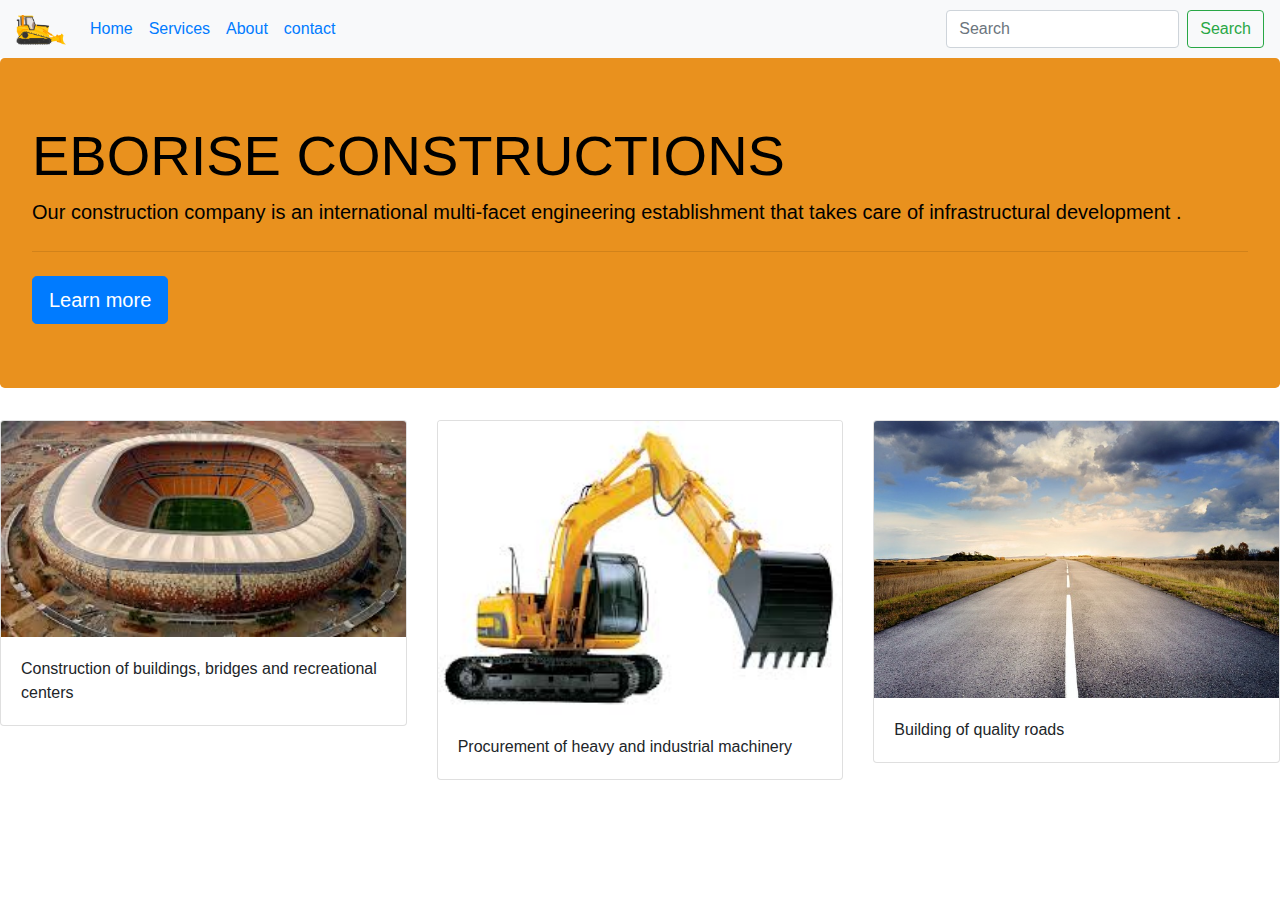
<file: index.html>
<!DOCTYPE html>
<html lang="en">
<head>
    <meta charset="UTF-8">
    <meta name="viewport" content="width=device-width, initial-scale=1.0">
    <meta http-equiv="X-UA-Compatible" content="ie=edge">
    <title>Bootstrap</title>
    <link rel="stylesheet" href="css/bootstrap.min.css">
    <link rel="stylesheet" href="css/style.css">
    <link rel="stylesheet" href="https://stackpath.bootstrapcdn.com/bootstrap/4.3.1/css/bootstrap.min.css" integrity="sha384-ggOyR0iXCbMQv3Xipma34MD+dH/1fQ784/j6cY/iJTQUOhcWr7x9JvoRxT2MZw1T" crossorigin="anonymous">
<script src="https://stackpath.bootstrapcdn.com/bootstrap/4.3.1/js/bootstrap.min.js" integrity="sha384-JjSmVgyd0p3pXB1rRibZUAYoIIy6OrQ6VrjIEaFf/nJGzIxFDsf4x0xIM+B07jRM" crossorigin="anonymous"></script>
</head>
<body>
  
    <nav class="navbar navbar-expand-lg navbar-blue bg-light">
        <a class="navbar-brand" href="#">
            <img src="images/kisscc0-caterpillar-inc-bulldozer-excavator-heavy-machine-bulldozer-3-5b75100c9f9b31.7017121415343984766538.png" 
            alt="tv3 logo">
        </a>
        <button class="navbar-toggler" type="button" data-toggle="collapse" data-target="#navbarSupportedContent" aria-controls="navbarSupportedContent" aria-expanded="false" aria-label="Toggle navigation">
          <span class="navbar-toggler-icon"></span>
        </button>
      
        <div class="collapse navbar-collapse" id="navbarSupportedContent">
          <ul class="navbar-nav mr-auto">
            <li class="nav-item active">
              <a class="nav-link" href="#">Home <span class="sr-only">(current)</span></a>
            </li>
            
            <li class="nav-item">
                <a class="nav-link" href="services.html">Services</a>
              </li>
              <li class="nav-item">
                <a class="nav-link" href="about.html">About</a>
              </li>
            <li class="nav-item dropdown d-none">
              <a class="nav-link dropdown-toggle" href="#" id="navbarDropdown" role="button" data-toggle="dropdown" aria-haspopup="true" aria-expanded="false">
                Dropdown
              </a>
              <div class="dropdown-menu" aria-labelledby="navbarDropdown">
                <a class="dropdown-item" href="#">Action</a>
                <a class="dropdown-item" href="#">Another action</a>
                <div class="dropdown-divider"></div>
                <a class="dropdown-item" href="#">Something else here</a>
              </div>
            </li>
            <li class="nav-item">
              <a class="nav-link" href="contact.html" tabindex="-1" aria-disabled="true">contact</a>
            </li>
          </ul>
          <form class="form-inline my-2 my-lg-0">
            <input class="form-control mr-sm-2" type="search" placeholder="Search" aria-label="Search">
            <button class="btn btn-outline-success my-2 my-sm-0" type="submit">Search</button>
          </form>
        </div>
      </nav>
      <style>
        .jumbotron{
          background-color: rgb(233, 145, 30);
                  color: black;
                  
        }
      </style>

      <div class="jumbotron">
        <h1 class="display-4">EBORISE CONSTRUCTIONS</h1>
        <p class="lead">Our construction company is an international multi-facet engineering establishment that takes care of infrastructural development .</p>
        <hr class="my-4">
    
        <a class="btn btn-primary btn-lg" href="#" role="button">Learn more</a>
      </div>
      
          
        <div class="row">
            <div class="col-sm"><div class="card" style="">
  <img src="images/download (1).jpg" class="card-img-top" alt="landscape">
  <div class="card-body">
    <p class="card-text">Construction of buildings, bridges and recreational centers</p>
  </div>
</div>

</div>
            <div class="col-sm"><div class="card" style="">
  <img src="images/download (2).jpg" class="card-img-top" alt="cars">
  <div class="card-body">
    <p class="card-text">Procurement of heavy and industrial machinery</p>
  </div>
</div>

</div>
            <div class="col-sm"><div class="card" style="">
  <img src="images/road-220058_640.jpg" class="card-img-top" alt="road">
  <div class="card-body">
    <p class="card-text">Building of quality roads</p>
  </div>
</div>

</div>
        </div>
          



          
      

</body>
</html>
</file>
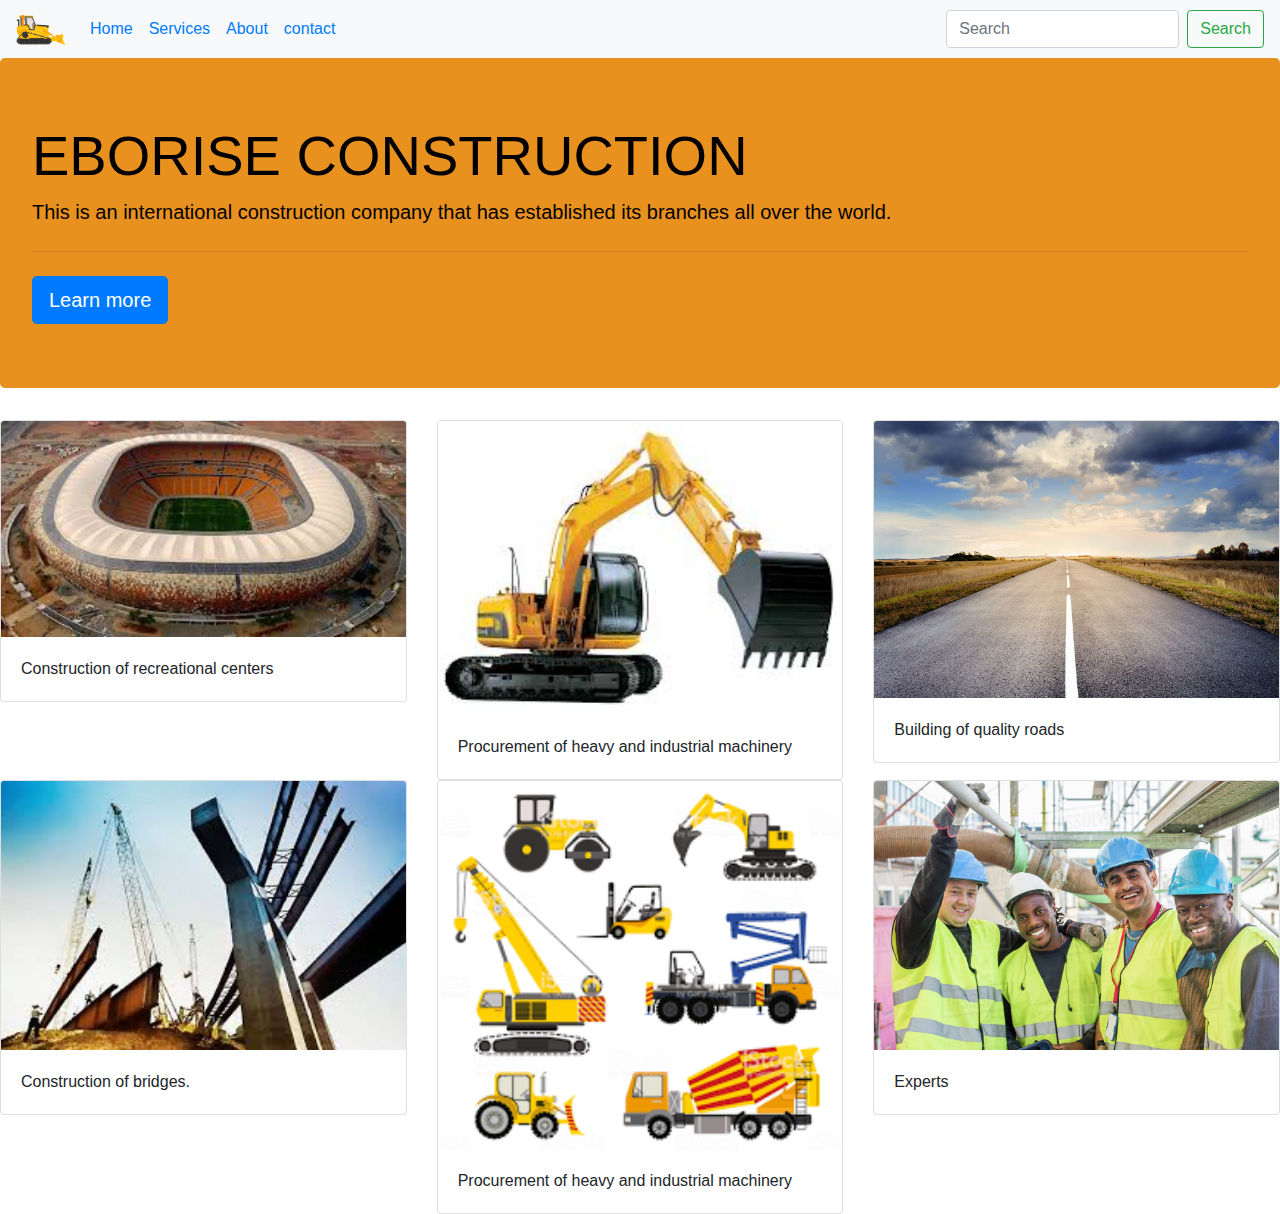
<file: about.html>
<!DOCTYPE html>
<html lang="en">
        <link rel="stylesheet" href="css/bootstrap.min.css">
        <link rel="stylesheet" href="css/style.css">
        <link rel="stylesheet" href="https://stackpath.bootstrapcdn.com/bootstrap/4.3.1/css/bootstrap.min.css" integrity="sha384-ggOyR0iXCbMQv3Xipma34MD+dH/1fQ784/j6cY/iJTQUOhcWr7x9JvoRxT2MZw1T" crossorigin="anonymous">
<script src="https://stackpath.bootstrapcdn.com/bootstrap/4.3.1/js/bootstrap.min.js" integrity="sha384-JjSmVgyd0p3pXB1rRibZUAYoIIy6OrQ6VrjIEaFf/nJGzIxFDsf4x0xIM+B07jRM" crossorigin="anonymous"></script>
<head>
    <meta charset="UTF-8">
    <meta name="viewport" content="width=device-width, initial-scale=1.0">
    <meta http-equiv="X-UA-Compatible" content="ie=edge">
    <title>Document</title>
</head>
<body>
        <nav class="navbar navbar-expand-lg navbar-blue bg-light">
                <a class="navbar-brand" href="#">
                    <img src="images/kisscc0-caterpillar-inc-bulldozer-excavator-heavy-machine-bulldozer-3-5b75100c9f9b31.7017121415343984766538.png" 
                    alt="tv3 logo">
                </a>
                <button class="navbar-toggler" type="button" data-toggle="collapse" data-target="#navbarSupportedContent" aria-controls="navbarSupportedContent" aria-expanded="false" aria-label="Toggle navigation">
                  <span class="navbar-toggler-icon"></span>
                </button>
              
                <div class="collapse navbar-collapse" id="navbarSupportedContent">
                  <ul class="navbar-nav mr-auto">
                    <li class="nav-item active">
                      <a class="nav-link" href="#">Home <span class="sr-only">(current)</span></a>
                    </li>
                    
                    <li class="nav-item">
                        <a class="nav-link" href="services.html">Services</a>
                      </li>
                      <li class="nav-item">
                        <a class="nav-link" href="about.html">About</a>
                      </li>
                    <li class="nav-item dropdown d-none">
                      <a class="nav-link dropdown-toggle" href="#" id="navbarDropdown" role="button" data-toggle="dropdown" aria-haspopup="true" aria-expanded="false">
                        Dropdown
                      </a>
                      <div class="dropdown-menu" aria-labelledby="navbarDropdown">
                        <a class="dropdown-item" href="#">Action</a>
                        <a class="dropdown-item" href="#">Another action</a>
                        <div class="dropdown-divider"></div>
                        <a class="dropdown-item" href="#">Something else here</a>
                      </div>
                    </li>
                    <li class="nav-item">
                      <a class="nav-link" href="contact.html" tabindex="-1" aria-disabled="true">contact</a>
                    </li>
                  </ul>
                  <form class="form-inline my-2 my-lg-0">
                    <input class="form-control mr-sm-2" type="search" placeholder="Search" aria-label="Search">
                    <button class="btn btn-outline-success my-2 my-sm-0" type="submit">Search</button>
                  </form>
                </div>
              </nav>
              <style>
              .jumbotron{
          background-color: rgb(233, 145, 30);
                  color: black;
                  
        }
        </style>
        <div class="jumbotron">
            <h1 class="display-4">EBORISE CONSTRUCTION</h1>
            <p class="lead">This is an international construction company that has established its branches all over the world.</p>
            <hr class="my-4">

            <a class="btn btn-primary btn-lg" href="#" role="button">Learn more</a>
          </div>
          <div class="row">
                <div class="col-sm"><div class="card" style="">
      <img src="images/download (1).jpg" class="card-img-top" alt="landscape">
      <div class="card-body">
        <p class="card-text">Construction of recreational centers</p>
      </div>
    </div>
    
    </div>
                <div class="col-sm"><div class="card" style="">
      <img src="images/download (2).jpg" class="card-img-top" alt="cars">
      <div class="card-body">
        <p class="card-text">Procurement of heavy and industrial machinery</p>
      </div>
    </div>
    
    </div>
                <div class="col-sm"><div class="card" style="">
      <img src="images/road-220058_640.jpg" class="card-img-top" alt="road">
      <div class="card-body">
        <p class="card-text">Building of quality roads</p>
      </div>
    </div>
    
    </div>
    
            </div>
            <div class="row">
                    <div class="col-sm"><div class="card" style="">
          <img src="images/download (3).jpg" class="card-img-top" alt="landscape">
          <div class="card-body">
            <p class="card-text">Construction of bridges.</p>
          </div>
        </div>
        
        </div>
                    <div class="col-sm"><div class="card" style="">
          <img src="images/vehicles.png" class="card-img-top" alt="cars">
          <div class="card-body">
            <p class="card-text">Procurement of heavy and industrial machinery</p>
          </div>
        </div>
        
        </div>
                    <div class="col-sm"><div class="card" style="">
          <img src="images/D929_20_730_1200.jpg" class="card-img-top" alt="road">
          <div class="card-body">
            <p class="card-text">Experts</p>
          </div>
        </div>
        
        </div>
                </div>
</body>
</html>
</file>
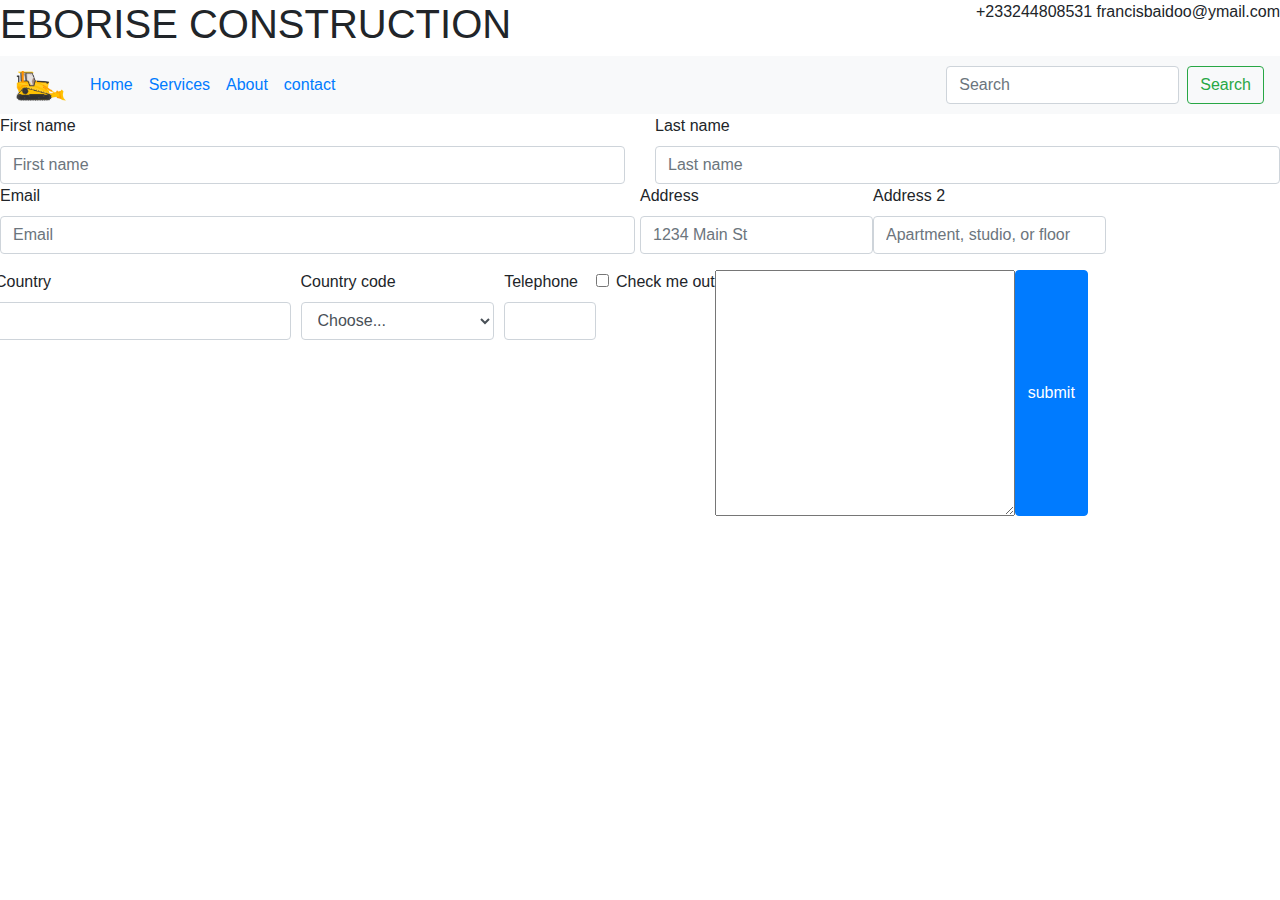
<file: contact.html>
<!DOCTYPE html>
<html lang="en">

<head>
  <meta charset="UTF-8">
  <meta name="viewport" content="width=device-width, initial-scale=1.0">
  <meta http-equiv="X-UA-Compatible" content="ie=edge">
  <title>Document</title>
  <link rel="stylesheet" href="css/bootstrap.min.css">
  <link rel="stylesheet" href="css/style.css">
  <link rel="stylesheet" href="https://stackpath.bootstrapcdn.com/bootstrap/4.3.1/css/bootstrap.min.css"
    integrity="sha384-ggOyR0iXCbMQv3Xipma34MD+dH/1fQ784/j6cY/iJTQUOhcWr7x9JvoRxT2MZw1T" crossorigin="anonymous">
  <script src="https://stackpath.bootstrapcdn.com/bootstrap/4.3.1/js/bootstrap.min.js"
    integrity="sha384-JjSmVgyd0p3pXB1rRibZUAYoIIy6OrQ6VrjIEaFf/nJGzIxFDsf4x0xIM+B07jRM"
    crossorigin="anonymous"></script>
  <style>
    #EMAIL {
      float: right;
      background color: blue
    }

    header h1 {
      float: left;
    }
    #horizontalmenu {
      clear: both;
    }
  </style>
</head>

<body>
  <header>
    <h1>EBORISE CONSTRUCTION</h1>
    <div>
      <p id="EMAIL">+233244808531 francisbaidoo@ymail.com</p>
    </div>
  </header>
  <div id="horizontalmenu">
    <nav class="navbar navbar-expand-lg navbar-blue bg-light">
      <a class="navbar-brand" href="#">
        <img
          src="images/kisscc0-caterpillar-inc-bulldozer-excavator-heavy-machine-bulldozer-3-5b75100c9f9b31.7017121415343984766538.png"
          alt="tv3 logo">
      </a>
      <button class="navbar-toggler" type="button" data-toggle="collapse" data-target="#navbarSupportedContent"
        aria-controls="navbarSupportedContent" aria-expanded="false" aria-label="Toggle navigation">
        <span class="navbar-toggler-icon"></span>
      </button>

      <div class="collapse navbar-collapse" id="navbarSupportedContent">
        <ul class="navbar-nav mr-auto">
          <li class="nav-item active">
            <a class="nav-link" href="#">Home <span class="sr-only">(current)</span></a>
          </li>

          <li class="nav-item">
            <a class="nav-link" href="services.html">Services</a>
          </li>
          <li class="nav-item">
            <a class="nav-link" href="about.html">About</a>
          </li>
          <li class="nav-item dropdown d-none">
            <a class="nav-link dropdown-toggle" href="#" id="navbarDropdown" role="button" data-toggle="dropdown"
              aria-haspopup="true" aria-expanded="false">
              Dropdown
            </a>
            <div class="dropdown-menu" aria-labelledby="navbarDropdown">
              <a class="dropdown-item" href="#">Action</a>
              <a class="dropdown-item" href="#">Another action</a>
              <div class="dropdown-divider"></div>
              <a class="dropdown-item" href="#">Something else here</a>
            </div>
          </li>
          <li class="nav-item">
            <a class="nav-link" href="contact.html" tabindex="-1" aria-disabled="true">contact</a>
          </li>
        </ul>
        <form class="form-inline my-2 my-lg-0">
          <input class="form-control mr-sm-2" type="search" placeholder="Search" aria-label="Search">
          <button class="btn btn-outline-success my-2 my-sm-0" type="submit">Search</button>
        </form>
      </div>
    </nav>
    <form>
      <form>

        <div class="row">
          <div class="col">
            <label for="inputEmail4">First name</label>
            <input type="text" class="form-control" placeholder="First name">
          </div>
          <div class="col">
            <label for="inputEmail4">Last name</label>
            <input type="text" class="form-control" placeholder="Last name">
          </div>
        </div>
      </form>


      <div class="form-row">
        <div class="form-group col-md-6">
          <label for="inputEmail4">Email</label>
          <input type="email" class="form-control" id="inputEmail4" placeholder="Email">
        </div>


        <div class="form-group">
          <label for="inputAddress">Address</label>
          <input type="text" class="form-control" id="inputAddress" placeholder="1234 Main St">
        </div>


        <div class="form-group">
          <label for="inputAddress2">Address 2</label>
          <input type="text" class="form-control" id="inputAddress2" placeholder="Apartment, studio, or floor">
        </div>


        <div class="form-row">
          <div class="form-group col-md-6">
            <label for="inputCity">Country</label>
            <input type="text" class="form-control" id="inputCity">
          </div>


          <div class="form-group col-md-4">
            <label for="inputState">Country code</label>
            <select id="inputState" class="form-control">
              <option selected>Choose...</option>
              <option>+232</option>
              <option>+233</option>
              <option>+234</option>
              <option>+235</option>
            </select>
          </div>


          <div class="form-group col-md-2">
            <label for="inputZip">Telephone</label>
            <input type="text" class="form-control" id="inputZip">
          </div>
        </div>



        <div class="form-group">
          <div class="form-check">
            <input class="form-check-input" type="checkbox" id="gridCheck">
            <label class="form-check-label" for="gridCheck">
              Check me out
            </label>
          </div>
        </div>


        <textarea name="message" rows="10" cols="30">

                        </textarea>
        <button type="submit" class="btn btn-primary">submit</button>
    </form>
</body>

</html>
</file>
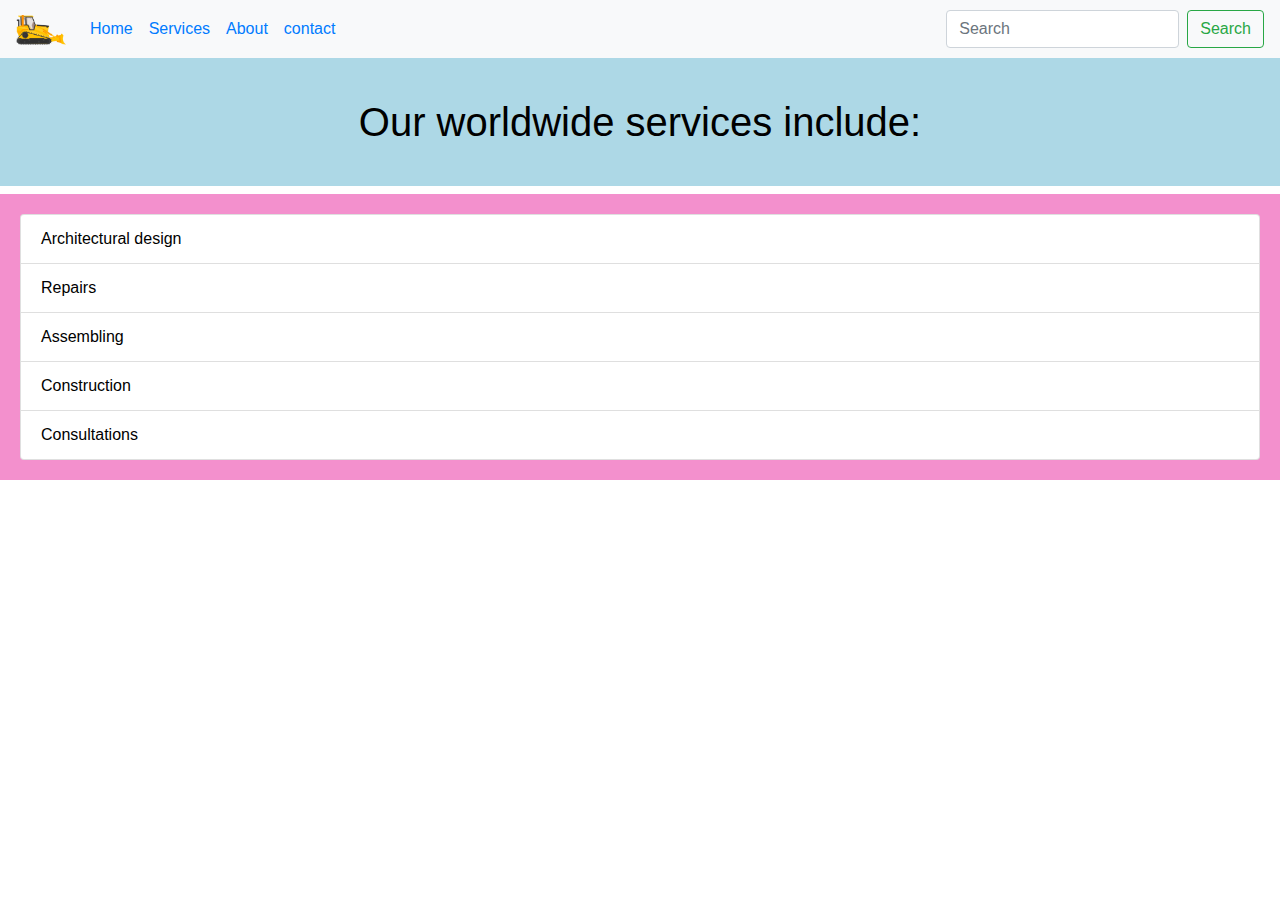
<file: services.html>
<!DOCTYPE html>
<html lang="en">
<head>
    <meta charset="UTF-8">
    <meta name="viewport" content="width=device-width, initial-scale=1.0">
    <meta http-equiv="X-UA-Compatible" content="ie=edge">
    <title>Document</title>

<link rel="stylesheet" href="css/bootstrap.min.css">
<link rel="stylesheet" href="css/style.css">
<link rel="stylesheet" href="https://stackpath.bootstrapcdn.com/bootstrap/4.3.1/css/bootstrap.min.css" integrity="sha384-ggOyR0iXCbMQv3Xipma34MD+dH/1fQ784/j6cY/iJTQUOhcWr7x9JvoRxT2MZw1T" crossorigin="anonymous">
<script src="https://stackpath.bootstrapcdn.com/bootstrap/4.3.1/js/bootstrap.min.js" integrity="sha384-JjSmVgyd0p3pXB1rRibZUAYoIIy6OrQ6VrjIEaFf/nJGzIxFDsf4x0xIM+B07jRM" crossorigin="anonymous"></script>
</head>
<body>
        <nav class="navbar navbar-expand-lg navbar-blue bg-light">
                <a class="navbar-brand" href="#">
                    <img src="images/kisscc0-caterpillar-inc-bulldozer-excavator-heavy-machine-bulldozer-3-5b75100c9f9b31.7017121415343984766538.png" 
                    alt="tv3 logo">
                </a>
                <button class="navbar-toggler" type="button" data-toggle="collapse" data-target="#navbarSupportedContent" aria-controls="navbarSupportedContent" aria-expanded="false" aria-label="Toggle navigation">
                  <span class="navbar-toggler-icon"></span>
                </button>
              
                <div class="collapse navbar-collapse" id="navbarSupportedContent">
                  <ul class="navbar-nav mr-auto">
                    <li class="nav-item active">
                      <a class="nav-link" href="#">Home <span class="sr-only">(current)</span></a>
                    </li>
                    
                    <li class="nav-item">
                        <a class="nav-link" href="services.html">Services</a>
                      </li>
                      <li class="nav-item">
                        <a class="nav-link" href="about.html">About</a>
                      </li>
                    <li class="nav-item dropdown d-none">
                      <a class="nav-link dropdown-toggle" href="#" id="navbarDropdown" role="button" data-toggle="dropdown" aria-haspopup="true" aria-expanded="false">
                        Dropdown
                      </a>
                      <div class="dropdown-menu" aria-labelledby="navbarDropdown">
                        <a class="dropdown-item" href="#">Action</a>
                        <a class="dropdown-item" href="#">Another action</a>
                        <div class="dropdown-divider"></div>
                        <a class="dropdown-item" href="#">Something else here</a>
                      </div>
                    </li>
                    <li class="nav-item">
                      <a class="nav-link" href="contact.html" tabindex="-1" aria-disabled="true">contact</a>
                    </li>
                  </ul>
                  <form class="form-inline my-2 my-lg-0">
                    <input class="form-control mr-sm-2" type="search" placeholder="Search" aria-label="Search">
                    <button class="btn btn-outline-success my-2 my-sm-0" type="submit">Search</button>
                  </form>
                </div>
              </nav>
    
        <style>
                #attack {
                  background-color: lightblue;
                  color: black;
                  padding: 40px;
                  text-align: center;
                } 
                .list-group {
                    background-color: rgb(243, 144, 205);
                  color: black;
                  padding: 20px;

                }

        </style>
    <h1 id="attack">Our worldwide services include:</h1>

        <ul class="list-group">
                <li class="list-group-item">Architectural design</li>
                <li class="list-group-item">Repairs</li>
                <li class="list-group-item">Assembling</li>
                <li class="list-group-item">Construction</li>
                <li class="list-group-item">Consultations</li>
        </ul>
</body>
</html>
</file>
<file: css/style.css>
.navbar-brand img{
    width: 50px;
}
<style>
        body {
                background-image src: url("vehicles.png");
        } 
         
        </style>
</file>
